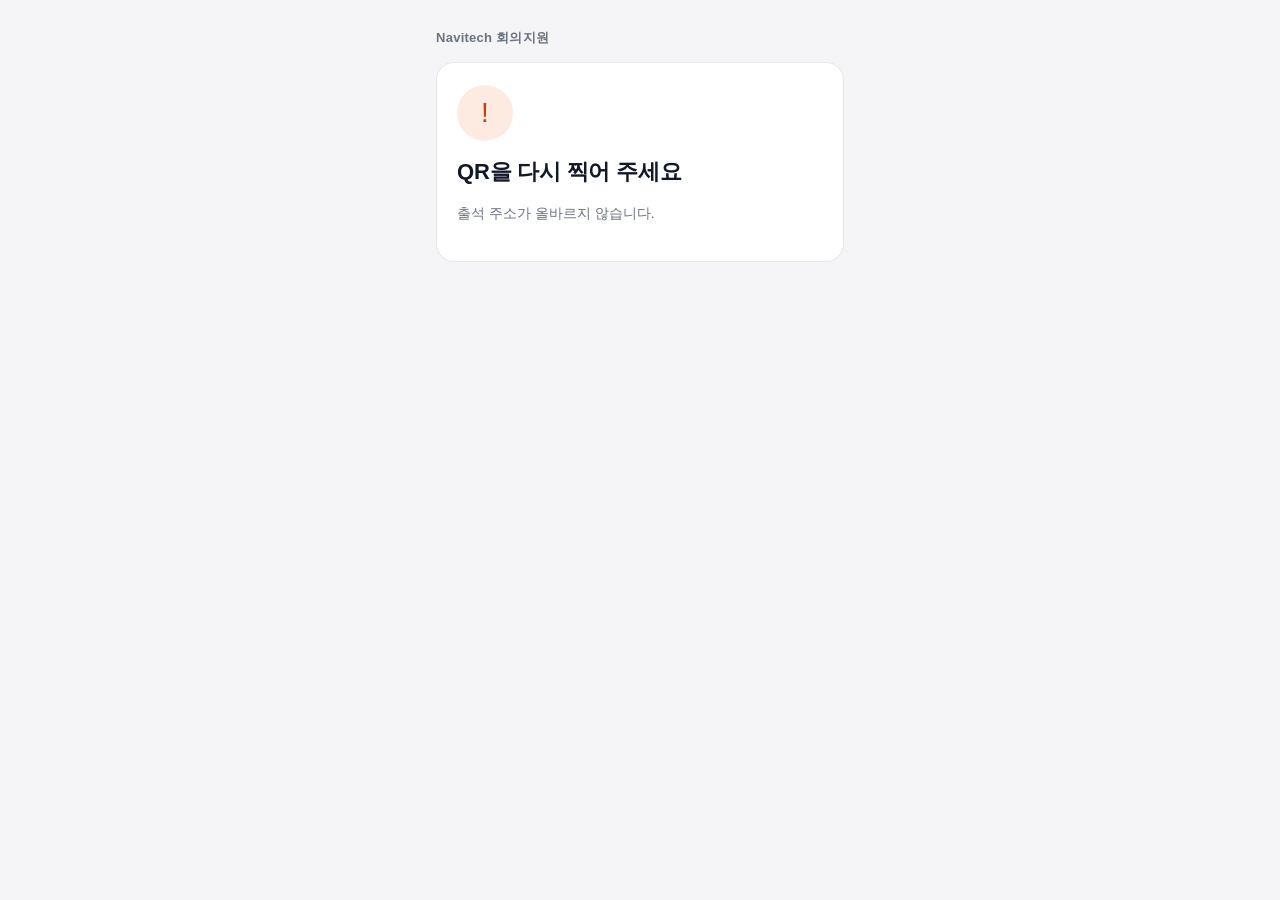
<file: gateway/static/meetings/checkin/index.html>
<!doctype html>
<html lang="ko">
<head>
<meta charset="utf-8">
<meta name="viewport" content="width=device-width, initial-scale=1">
<meta name="robots" content="noindex">
<title>회의 출석 · Navitech</title>
<style>
  :root { --bg:#f5f5f7; --card:#fff; --ink:#111827; --muted:#6b7280; --line:rgba(0,0,0,.09); --brand:#5b5bd6; --ok:#0f9d58; --warn:#c2410c; }
  @media (prefers-color-scheme: dark) {
    :root { --bg:#111113; --card:#1b1b1d; --ink:#f3f4f6; --muted:#9ca3af; --line:rgba(255,255,255,.1); --brand:#8b8cf8; --ok:#34d399; --warn:#fb923c; }
  }
  * { box-sizing: border-box; }
  body { margin:0; min-height:100vh; background:var(--bg); color:var(--ink);
    font:16px/1.55 -apple-system, BlinkMacSystemFont, "Apple SD Gothic Neo", "Noto Sans KR", "Malgun Gothic", sans-serif; }
  main { max-width:440px; margin:0 auto; padding:28px 16px 40px; }
  .brand { font-size:13px; font-weight:700; color:var(--muted); letter-spacing:.02em; margin-bottom:14px; }
  .card { background:var(--card); border:1px solid var(--line); border-radius:18px; padding:22px 20px; }
  h1 { font-size:22px; margin:0 0 6px; letter-spacing:-.01em; }
  .muted { color:var(--muted); font-size:14px; }
  .mark { width:56px; height:56px; border-radius:50%; display:grid; place-items:center; font-size:28px; margin-bottom:14px;
    background:rgba(91,91,214,.12); color:var(--brand); }
  .mark.ok { background:rgba(15,157,88,.13); color:var(--ok); }
  .mark.warn { background:rgba(234,88,12,.12); color:var(--warn); }
  .who { margin:14px 0 2px; padding:12px 14px; border-radius:12px; background:var(--bg); font-size:15px; }
  .who b { display:block; font-size:17px; }
  button { width:100%; height:48px; margin-top:16px; border:0; border-radius:12px; background:var(--brand); color:#fff;
    font-size:16px; font-weight:700; cursor:pointer; }
  .consent { margin-top:18px; padding-top:16px; border-top:1px solid var(--line); }
  .consent label { display:flex; gap:10px; align-items:flex-start; font-size:15px; font-weight:600; cursor:pointer; }
  .consent input { width:20px; height:20px; margin-top:2px; flex:none; accent-color:var(--brand); }
  details { margin-top:10px; font-size:13px; color:var(--muted); }
  summary { cursor:pointer; }
  dl { margin:8px 0 0; display:grid; grid-template-columns:auto 1fr; gap:4px 10px; }
  dt { font-weight:700; } dd { margin:0; }
  .saved { font-size:13px; margin-top:8px; min-height:18px; }
  [hidden] { display:none !important; }
</style>
</head>
<body>
<main>
  <div class="brand">Navitech 회의지원</div>
  <section class="card">
    <div class="mark" id="mark">…</div>
    <h1 id="title">회의 출석</h1>
    <p class="muted" id="msg">확인하는 중입니다…</p>
    <div class="who" id="who" hidden></div>
    <button type="button" id="login" hidden>회사 계정으로 로그인</button>
    <div class="consent" id="consent-box" hidden>
      <label><input type="checkbox" id="consent"> 이 회의 녹음에서 내 목소리를 익혀도 됩니다 (선택)</label>
      <div class="muted" style="margin:6px 0 0 30px">동의하면, 회의록에서 '화자 A'로 나온 목소리가 나로 확인될 때 그 목소리를 익혀 다음 회의부터 이름으로 적습니다.</div>
      <details>
        <summary>민감정보(생체인식정보) 수집·이용 동의 내용</summary>
        <dl>
          <dt>수집 항목</dt><dd>이 회의 녹음에서 내 발언의 목소리 특징값(voiceprint, 숫자 벡터). 녹음 원본은 저장하지 않습니다.</dd>
          <dt>이용 목적</dt><dd>회의 녹음 transcript와 회의록에서 발언자 식별</dd>
          <dt>보유 기간</dt><dd>본인이 목소리 등록 페이지(/voice/)에서 삭제할 때까지 (퇴사 시 삭제). 누구인지 확인되지 않은 목소리는 7일 뒤 삭제됩니다.</dd>
          <dt>동의 거부</dt><dd>거부해도 출석은 그대로 기록되며, 회의록에는 이름 대신 '화자 A'처럼 표시될 수 있습니다.</dd>
        </dl>
      </details>
      <div class="saved muted" id="saved"></div>
    </div>
  </section>
</main>
<script>
(() => {
  const $ = (id) => document.getElementById(id);
  const params = new URLSearchParams(location.search);
  const code = params.get('c');
  const token = params.get('t');
  const NEXT = 'navitech.checkin.next'; // 로그인한 뒤 Open WebUI 화면(loader.js)이 이 주소로 돌려보냄

  function show(state, title, msg) {
    $('mark').className = `mark ${state}`;
    $('mark').textContent = state === 'ok' ? '✓' : state === 'warn' ? '!' : '…';
    $('title').textContent = title;
    $('msg').textContent = msg;
  }

  function login() {
    localStorage.setItem(NEXT, location.pathname + location.search);
    location.href = '/auth';
  }
  $('login').onclick = login;

  async function call(consent) {
    const res = await fetch('/meetings/api/checkin', {
      method: 'POST',
      headers: { 'Content-Type': 'application/json', Authorization: `Bearer ${localStorage.getItem('token')}` },
      body: JSON.stringify({ action: 'join', code, token, voice_consent: consent }),
    });
    return { status: res.status, data: await res.json().catch(() => ({})) };
  }

  async function join(consent = null) {
    if (!code) return show('warn', 'QR을 다시 찍어 주세요', '출석 주소가 올바르지 않습니다.');
    if (!localStorage.getItem('token')) {
      show('', '로그인이 필요합니다', '회사 계정으로 한 번 로그인하면, 다음부터는 QR만 찍으면 출석됩니다.');
      $('login').hidden = false;
      return;
    }
    let out;
    try { out = await call(consent); } catch {
      return show('warn', '연결할 수 없습니다', '네트워크를 확인하고 QR을 다시 찍어 주세요.');
    }
    const { status, data } = out;
    if (status === 401) {
      show('', '다시 로그인해 주세요', '로그인이 만료되었습니다.');
      $('login').hidden = false;
      return;
    }
    if (status !== 200 || !data.ok) {
      $('consent-box').hidden = true;
      return show('warn', data.expired ? 'QR이 바뀌었습니다' : '출석하지 못했습니다', data.error || `요청 실패 (HTTP ${status})`);
    }
    $('login').hidden = true;
    const at = new Date(data.checked_in_at).toLocaleTimeString('ko-KR', { hour: '2-digit', minute: '2-digit' });
    show('ok', '출석했습니다', data.meeting ? `회의: ${data.meeting}` : (data.source_name ? `녹음: ${data.source_name}` : '회의록에 참석자로 기록됩니다.'));
    $('who').hidden = false;
    $('who').replaceChildren(Object.assign(document.createElement('b'), { textContent: data.name }), `${data.email} · ${at}`);
    $('consent-box').hidden = false;
    $('consent').checked = !!data.voice_consent;
    if (consent !== null) $('saved').textContent = data.voice_consent ? '목소리 학습에 동의했습니다.' : '동의를 철회했습니다.';
  }

  $('consent').onchange = (e) => { e.target.disabled = true; join(e.target.checked).finally(() => { e.target.disabled = false; }); };
  join();
})();
</script>
</body>
</html>
</file>
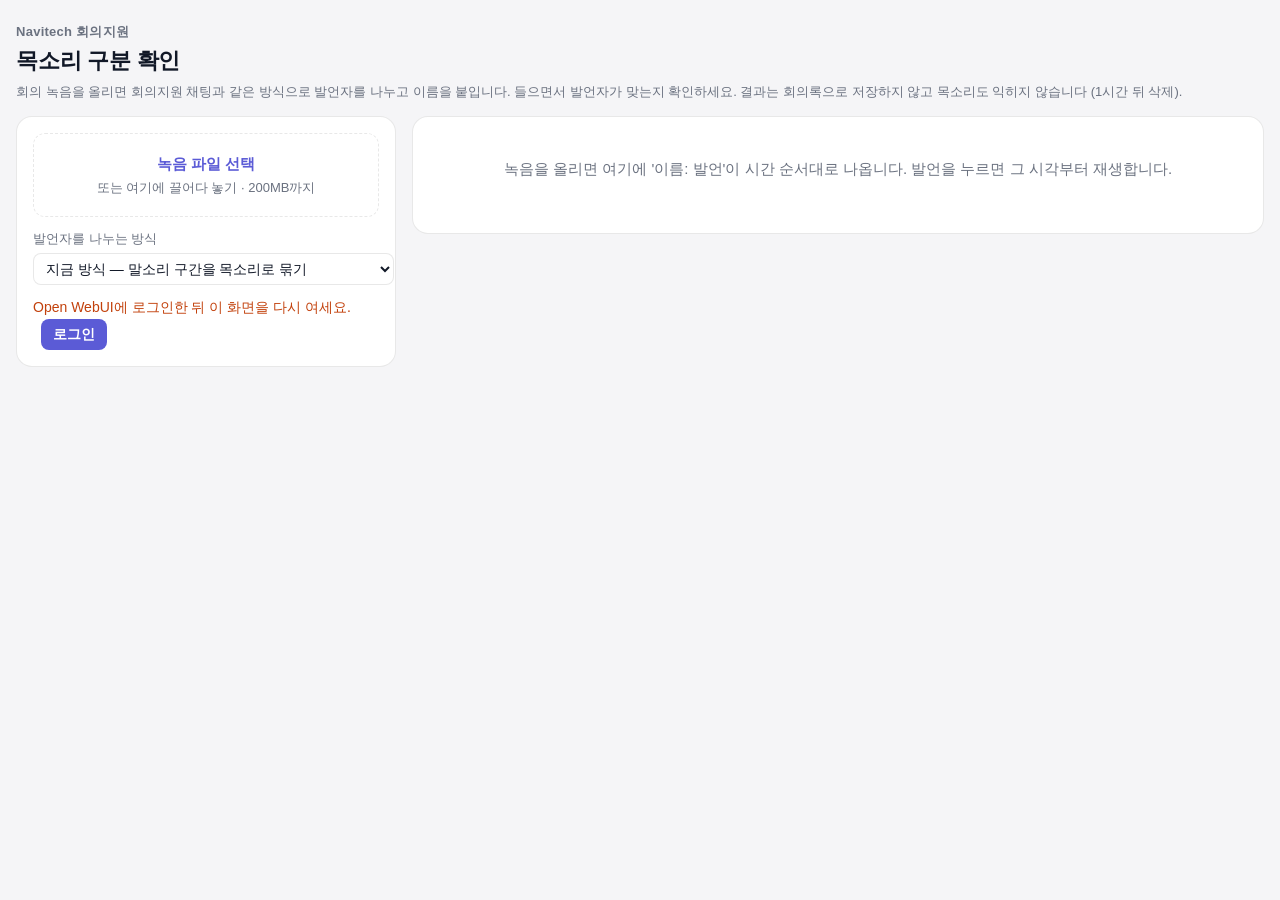
<file: gateway/static/meetings/voice-check/index.html>
<!doctype html>
<html lang="ko">
<head>
<meta charset="utf-8">
<meta name="viewport" content="width=device-width, initial-scale=1">
<meta name="robots" content="noindex">
<title>목소리 구분 확인 · Navitech</title>
<style>
  :root { --bg:#f5f5f7; --card:#fff; --ink:#111827; --muted:#6b7280; --line:rgba(0,0,0,.09); --brand:#5b5bd6; --ok:#0f9d58;
    --no:#dc2626; --warn:#c2410c; --hl:rgba(91,91,214,.10); }
  @media (prefers-color-scheme: dark) {
    :root { --bg:#111113; --card:#1b1b1d; --ink:#f3f4f6; --muted:#9ca3af; --line:rgba(255,255,255,.1); --brand:#8b8cf8; --ok:#34d399;
      --no:#f87171; --warn:#fb923c; --hl:rgba(139,140,248,.16); }
  }
  * { box-sizing: border-box; }
  body { margin:0; background:var(--bg); color:var(--ink);
    font:15px/1.55 -apple-system, BlinkMacSystemFont, "Apple SD Gothic Neo", "Noto Sans KR", "Malgun Gothic", sans-serif; }
  header { max-width:1280px; margin:0 auto; padding:22px 16px 14px; }
  .brand { font-size:13px; font-weight:700; color:var(--muted); letter-spacing:.02em; }
  h1 { font-size:22px; margin:2px 0 4px; letter-spacing:-.01em; }
  h2 { font-size:15px; margin:0 0 10px; }
  .muted { color:var(--muted); }
  .small { font-size:13px; }
  .layout { max-width:1280px; margin:0 auto; padding:0 16px 32px; display:grid; grid-template-columns:minmax(300px, 380px) minmax(0, 1fr);
    gap:16px; align-items:start; }
  .side { display:grid; gap:16px; position:sticky; top:16px; }
  .card { background:var(--card); border:1px solid var(--line); border-radius:16px; padding:16px; min-width:0; }
  .drop { display:grid; gap:2px; place-items:center; text-align:center; padding:18px 12px; border:1.5px dashed var(--line);
    border-radius:12px; cursor:pointer; }
  .drop.over { border-color:var(--brand); background:var(--hl); }
  .drop input { display:none; }
  .drop b { color:var(--brand); }
  .method { display:grid; gap:4px; margin-top:12px; font-size:13px; color:var(--muted); }
  .method select { font-size:14px; padding:6px 8px; border-radius:8px; border:1px solid var(--line); background:var(--card); color:var(--ink); }
  .btn.ghost { width:100%; margin-top:10px; padding:7px 12px; background:none; color:var(--brand); border:1px solid var(--brand); }
  .history { margin-top:12px; padding-top:10px; border-top:1px solid var(--line); display:grid; gap:6px; font-size:13px; }
  .history b { font-size:13px; }
  .status { margin-top:12px; font-size:14px; }
  .status.warn { color:var(--warn); }
  .status.ok { color:var(--muted); }
  .status button { margin-left:8px; }
  audio { width:100%; margin-top:12px; }
  .tools { display:flex; gap:14px; flex-wrap:wrap; align-items:center; margin-top:8px; font-size:13px; color:var(--muted); }
  select, button { font:inherit; }
  button { cursor:pointer; }
  .btn { border:0; border-radius:8px; padding:5px 12px; background:var(--brand); color:#fff; font-weight:700; }
  .spk { display:grid; grid-template-columns:12px 1fr auto; gap:2px 10px; width:100%; text-align:left; padding:9px 10px;
    border:1px solid transparent; border-radius:10px; background:none; color:inherit; }
  .spk:hover { background:var(--hl); }
  .spk.on { border-color:var(--brand); background:var(--hl); }
  .spk i { width:12px; height:12px; border-radius:50%; margin-top:5px; grid-row:span 2; }
  .spk .acc { font-size:12px; color:var(--muted); white-space:nowrap; }
  .spk small { grid-column:2 / 4; color:var(--muted); font-size:12.5px; }
  .tally { font-size:14px; }
  .tally b { font-size:20px; }
  .transcript { padding:0; max-height:calc(100vh - 120px); overflow:auto; }
  .empty { padding:40px 20px; text-align:center; }
  .filter { position:sticky; top:0; z-index:1; display:flex; justify-content:space-between; gap:8px; align-items:center;
    padding:10px 16px; background:var(--card); border-bottom:1px solid var(--line); font-size:13px; }
  .filter button { border:0; background:none; color:var(--brand); font-weight:700; }
  ol { list-style:none; margin:0; padding:6px 0; }
  .line { display:grid; grid-template-columns:52px minmax(0, 1fr) auto; gap:10px; padding:9px 16px; cursor:pointer;
    border-left:3px solid transparent; }
  .line:hover { background:var(--hl); }
  .line.now { background:var(--hl); border-left-color:var(--brand); }
  .line .t { font:12.5px/1.9 ui-monospace, SFMono-Regular, Menlo, Consolas, monospace; color:var(--muted); }
  .line .who { font-weight:700; margin-right:6px; }
  .line .score { font-size:12px; color:var(--muted); }
  .line p { margin:2px 0 0; word-break:keep-all; overflow-wrap:anywhere; }
  .marks { display:flex; gap:4px; align-items:start; }
  .marks button { width:30px; height:28px; border:1px solid var(--line); border-radius:8px; background:var(--card); color:var(--muted);
    font-weight:700; }
  .line.ok .marks .ok { background:var(--ok); border-color:var(--ok); color:#fff; }
  .line.no .marks .no { background:var(--no); border-color:var(--no); color:#fff; }
  [hidden] { display:none !important; }
  @media (max-width: 860px) {
    .layout { grid-template-columns:1fr; }
    .side { position:static; }
    .transcript { max-height:none; overflow:visible; }
  }
</style>
</head>
<body>
<header>
  <div class="brand">Navitech 회의지원</div>
  <h1>목소리 구분 확인</h1>
  <div class="muted small">회의 녹음을 올리면 회의지원 채팅과 같은 방식으로 발언자를 나누고 이름을 붙입니다. 들으면서 발언자가 맞는지 확인하세요.
    결과는 회의록으로 저장하지 않고 목소리도 익히지 않습니다 (1시간 뒤 삭제).</div>
</header>
<main class="layout">
  <aside class="side">
    <section class="card">
      <label class="drop" id="drop">
        <input type="file" id="file" accept="audio/*,video/*,.m4a,.mp3,.wav,.webm,.ogg,.aac,.flac">
        <b>녹음 파일 선택</b>
        <span class="muted small">또는 여기에 끌어다 놓기 · 200MB까지</span>
      </label>
      <label class="method">발언자를 나누는 방식
        <select id="method">
          <option value="vad">지금 방식 — 말소리 구간을 목소리로 묶기</option>
          <option value="pyannote">pyannote — 말하는 사람이 바뀌는 곳을 모델이 찾기</option>
        </select>
      </label>
      <button type="button" class="btn ghost" id="again" hidden>같은 녹음을 이 방식으로 다시 확인</button>
      <div class="status" id="status" hidden></div>
      <audio id="audio" controls preload="metadata" hidden></audio>
      <div class="tools" id="tools" hidden>
        <label>속도 <select id="rate">
          <option value="0.75">0.75×</option><option value="1" selected>1×</option><option value="1.25">1.25×</option>
          <option value="1.5">1.5×</option><option value="2">2×</option>
        </select></label>
        <label><input type="checkbox" id="follow" checked> 재생 중인 발언 따라가기</label>
      </div>
    </section>
    <section class="card" id="speakers-card" hidden>
      <h2>발언자 <span class="muted" id="speakers-count"></span></h2>
      <div id="speakers"></div>
      <div class="muted small" id="settings" style="margin-top:10px"></div>
    </section>
    <section class="card" id="score-card" hidden>
      <h2>채점</h2>
      <div class="muted small" style="margin-bottom:8px">발언마다 ✓(발언자가 맞음) · ✗(틀림)을 누르세요. 이 화면에만 남고 저장되지 않습니다.</div>
      <div class="tally" id="tally"></div>
      <div class="history" id="history" hidden></div>
    </section>
  </aside>
  <section class="card transcript" id="transcript">
    <div class="empty muted" id="empty">녹음을 올리면 여기에 '이름: 발언'이 시간 순서대로 나옵니다. 발언을 누르면 그 시각부터 재생합니다.</div>
    <div class="filter" id="filter" hidden><span id="filter-text"></span><button type="button" id="filter-off">전체 보기</button></div>
    <ol id="lines"></ol>
  </section>
</main>
<script>
(() => {
  const $ = (id) => document.getElementById(id);
  const NEXT = 'navitech.checkin.next'; // 로그인한 뒤 Open WebUI 화면(loader.js)이 이 주소로 돌려보냄
  const COLORS = ['#5b5bd6', '#0f9d58', '#d97706', '#db2777', '#0891b2', '#7c3aed', '#65a30d', '#dc2626'];
  const audio = $('audio');
  let turns = [], speakers = [], marks = new Map(), only = null, now = -1, objectUrl = null, timer = null, run = 0;
  let lastFile = null, current = null, history = []; // 같은 녹음을 다른 방식으로 확인한 결과를 나란히 보기 위해

  const pad = (n) => String(n).padStart(2, '0');
  const clock = (s) => { s = Math.floor(s); const h = Math.floor(s / 3600); return `${h ? pad(h) + ':' : ''}${pad(Math.floor(s % 3600 / 60))}:${pad(s % 60)}`; };
  const span = (s) => (s >= 60 ? `${Math.floor(s / 60)}분 ${Math.round(s % 60)}초` : `${Math.round(s)}초`);
  const pct = (a, b) => (b ? `${Math.round((a / b) * 100)}%` : '–');
  const el = (tag, props = {}, ...kids) => { const e = Object.assign(document.createElement(tag), props); e.append(...kids); return e; };
  const token = () => localStorage.getItem('token');
  const auth = () => ({ Authorization: `Bearer ${token()}` });
  const STAGES = { decode: '녹음 읽는 중', vad: '말소리 구간 찾는 중', diarize: '말하는 사람이 바뀌는 곳 찾는 중 (pyannote)',
    speakers: '목소리 비교 중', text: '글자로 바꾸는 중' };
  const METHODS = { vad: '지금 방식', pyannote: 'pyannote' };

  function status(text, kind = '') {
    $('status').hidden = false;
    $('status').className = `status ${kind}`;
    $('status').textContent = text;
  }

  function needLogin() {
    status('Open WebUI에 로그인한 뒤 이 화면을 다시 여세요.', 'warn');
    $('status').append(el('button', { type: 'button', className: 'btn', textContent: '로그인', onclick: () => {
      localStorage.setItem(NEXT, location.pathname);
      location.href = '/auth';
    } }));
  }

  function reset() {
    clearTimeout(timer);
    if (current) {
      let ok = 0;
      marks.forEach((v) => { if (v) ok++; });
      history = [{ ...current, ok, marked: marks.size }, ...history].slice(0, 5);
      current = null;
    }
    turns = []; speakers = []; marks = new Map(); only = null; now = -1;
    $('lines').replaceChildren();
    $('empty').hidden = false;
    $('filter').hidden = true;
    $('speakers-card').hidden = true;
    $('score-card').hidden = true;
  }

  async function upload(file) {
    if (!file) return;
    if (!token()) return needLogin();
    reset();
    const mine = ++run;
    const method = $('method').value;
    lastFile = file;
    $('again').hidden = true;
    if (objectUrl) URL.revokeObjectURL(objectUrl);
    objectUrl = URL.createObjectURL(file); // 재생은 이 PC의 파일로 (서버에서 다시 받지 않음)
    audio.src = objectUrl;
    audio.hidden = false;
    $('tools').hidden = false;
    status(`올리는 중… ${file.name} (${METHODS[method]})`);
    let res, data;
    try {
      res = await fetch(`/meetings/api/voice-check?method=${method}`, {
        method: 'POST', body: file,
        headers: { ...auth(), 'Content-Type': 'application/octet-stream', 'X-Filename': encodeURIComponent(file.name) },
      });
      data = await res.json().catch(() => ({}));
    } catch {
      $('again').hidden = false;
      return status('연결할 수 없습니다. 네트워크를 확인해 주세요.', 'warn');
    }
    if (res.status === 401) return needLogin();
    if (!res.ok) {
      $('again').hidden = false;
      return status(data.error || `올리지 못했습니다 (HTTP ${res.status})`, 'warn');
    }
    wait(data.job, file, mine);
  }

  function wait(job, file, mine) {
    const started = Date.now();
    let misses = 0; // 처리 중에 speech-service가 잠깐 답하지 못한 횟수
    const tick = async () => {
      if (mine !== run) return; // 그사이 다른 파일을 골랐음
      let res, data;
      try {
        res = await fetch(`/meetings/api/voice-check/${encodeURIComponent(job)}`, { headers: auth() });
        data = await res.json().catch(() => ({}));
      } catch {
        res = null;
      }
      if (mine !== run) return;
      if ((!res || [502, 503, 504].includes(res.status)) && ++misses <= 30) {
        timer = setTimeout(tick, 4000);
        return;
      }
      if (!res) return status('연결할 수 없습니다. 네트워크를 확인해 주세요.', 'warn');
      misses = 0;
      if (res.status === 401) return needLogin();
      if (!res.ok) return status(data.error || `결과를 가져오지 못했습니다 (HTTP ${res.status})`, 'warn');
      if (data.status === 'processing') {
        const p = data.progress;
        const step = !p ? '앞서 올라온 녹음이 끝나기를 기다리는 중'
          : STAGES[p.stage] + (p.total ? ` · ${p.done} / ${p.total} (${pct(p.done, p.total)})` : '');
        status(`${step} · ${clock((Date.now() - started) / 1000)} 경과`);
        timer = setTimeout(tick, 2000);
        return;
      }
      if (data.status === 'error') {
        $('again').hidden = false;
        return status(data.error || '녹음을 처리하지 못했습니다.', 'warn');
      }
      show(data.result, file);
    };
    tick();
  }

  function show(r, file) {
    turns = r.turns;
    speakers = r.speakers.map((s, i) => ({ ...s, color: COLORS[i % COLORS.length] }));
    current = { method: r.diarization, file: file.name, speakers: speakers.length, turns: turns.length, took: r.took_seconds };
    $('again').hidden = false;
    status(`${file.name} · ${clock(r.duration)} · ${METHODS[r.diarization]} · 발언자 ${speakers.length}명 · 발언 ${turns.length}개 · `
      + `처리 ${span(r.took_seconds)}`, 'ok');
    const engine = r.engine === 'groq' ? 'Groq Whisper' : 'SenseVoice (서버에서)';
    $('settings').textContent = `등록된 목소리 ${r.voiceprints}명 · 이름을 붙이는 기준: 등록된 목소리와 일치도 ${r.match_threshold} 이상 · `
      + `발언자 나누기 ${METHODS[r.diarization]}${r.diarization === 'vad' ? ` (같은 사람으로 묶는 기준 ${r.cluster_threshold})` : ''} · `
      + `목소리 모델 ${r.model} · 글자 변환 ${engine}`;
    $('speakers-count').textContent = `${speakers.length}명`;
    $('empty').hidden = true;
    $('speakers-card').hidden = false;
    $('score-card').hidden = false;
    renderLines();
    renderSpeakers();
    renderTally();
  }

  function speakerNote(s) {
    if (s.named) return s.score == null ? '등록된 목소리로 식별' : `등록된 목소리와 일치도 ${s.score.toFixed(2)}`;
    if (s.nearest) return `등록된 목소리와 달라 이름 없음 (가장 가까운 목소리: ${s.nearest}, 일치도 ${s.nearest_score.toFixed(2)})`;
    return '등록된 목소리가 없어 이름 없음';
  }

  function renderSpeakers() {
    const rows = speakers.map((s) => {
      let ok = 0, no = 0;
      turns.forEach((t, i) => { if (t.speaker === s.speaker && marks.has(i)) marks.get(i) ? ok++ : no++; });
      const btn = el('button', { type: 'button', className: `spk${only === s.speaker ? ' on' : ''}`, title: '이 발언자의 발언만 보기',
        onclick: () => setOnly(only === s.speaker ? null : s.speaker) },
        el('i', { style: `background:${s.color}` }),
        el('b', { textContent: s.speaker }),
        el('span', { className: 'acc', textContent: ok + no ? `✓${ok} ✗${no}` : '' }),
        el('small', { textContent: `${span(s.seconds)} · 발언 ${s.turns}개 · ${speakerNote(s)}` }));
      return btn;
    });
    $('speakers').replaceChildren(...rows);
  }

  function renderTally() {
    let ok = 0, okSec = 0, sec = 0;
    marks.forEach((v, i) => { const d = turns[i].end - turns[i].start; sec += d; if (v) { ok++; okSec += d; } });
    $('tally').replaceChildren(...(!marks.size
      ? [el('span', { className: 'muted', textContent: `아직 표시한 발언이 없습니다 (전체 ${turns.length}개).` })]
      : [el('div', {}, el('b', { textContent: pct(ok, marks.size) }), ` 맞음 · ${ok} / ${marks.size}개`),
        el('div', { className: 'muted small', textContent: `발언 시간 기준 ${pct(okSec, sec)} · 표시한 발언 ${marks.size} / 전체 ${turns.length}개` })]));
    $('history').hidden = !history.length;
    $('history').replaceChildren(el('b', { textContent: '앞서 확인한 결과' }), ...history.map((h) => el('div', { className: 'muted',
      textContent: `${METHODS[h.method]} · ${h.file} · 발언자 ${h.speakers}명 · 발언 ${h.turns}개 · 처리 ${span(h.took)} · `
        + (h.marked ? `맞음 ${pct(h.ok, h.marked)} (${h.ok}/${h.marked})` : '채점 안 함') })));
  }

  function lineClass(i) {
    const m = marks.has(i) ? (marks.get(i) ? ' ok' : ' no') : '';
    return `line${i === now ? ' now' : ''}${m}`;
  }

  function mark(i, value, li) {
    if (marks.get(i) === value) marks.delete(i); else marks.set(i, value);
    li.className = lineClass(i);
    renderTally();
    renderSpeakers();
  }

  function renderLines() {
    const color = Object.fromEntries(speakers.map((s) => [s.speaker, s.color]));
    const named = Object.fromEntries(speakers.map((s) => [s.speaker, s.named]));
    const items = turns.map((t, i) => {
      const li = el('li', { className: lineClass(i) });
      li.dataset.i = i;
      li.hidden = !!only && t.speaker !== only;
      const who = el('span', { className: 'who', textContent: `${t.speaker}:` });
      who.style.color = color[t.speaker];
      const score = named[t.speaker] && t.score != null
        ? el('span', { className: 'score', title: '이 발언의 목소리와 등록된 목소리의 일치도', textContent: t.score.toFixed(2) }) : '';
      li.append(
        el('span', { className: 't', textContent: clock(t.start) }),
        el('div', {}, who, score, el('p', { textContent: t.text })),
        el('div', { className: 'marks' },
          el('button', { type: 'button', className: 'ok', title: '발언자가 맞음', textContent: '✓',
            onclick: (e) => { e.stopPropagation(); mark(i, true, li); } }),
          el('button', { type: 'button', className: 'no', title: '발언자가 틀림', textContent: '✗',
            onclick: (e) => { e.stopPropagation(); mark(i, false, li); } })));
      li.onclick = () => { audio.currentTime = t.start; audio.play(); };
      return li;
    });
    $('lines').replaceChildren(...items);
  }

  function setOnly(speaker) {
    only = speaker;
    $('lines').querySelectorAll('.line').forEach((li) => { li.hidden = !!only && turns[li.dataset.i].speaker !== only; });
    $('filter').hidden = !only;
    $('filter-text').textContent = only ? `${only}의 발언만 보는 중` : '';
    renderSpeakers();
  }
  $('filter-off').onclick = () => setOnly(null);

  // 재생 위치의 발언 (시작 시각이 지금 이하인 마지막 발언)
  audio.addEventListener('timeupdate', () => {
    if (!turns.length) return;
    const at = audio.currentTime;
    let lo = 0, hi = turns.length - 1, found = -1;
    while (lo <= hi) { const mid = (lo + hi) >> 1; if (turns[mid].start <= at) { found = mid; lo = mid + 1; } else hi = mid - 1; }
    if (found === now) return;
    const prev = $('lines').querySelector(`[data-i="${now}"]`);
    now = found;
    if (prev) prev.className = lineClass(+prev.dataset.i);
    const cur = $('lines').querySelector(`[data-i="${now}"]`);
    if (cur) {
      cur.className = lineClass(now);
      if ($('follow').checked && !cur.hidden) cur.scrollIntoView({ block: 'center', behavior: 'smooth' });
    }
  });

  $('again').onclick = () => upload(lastFile);
  $('rate').onchange = (e) => { audio.playbackRate = +e.target.value; };
  audio.addEventListener('loadedmetadata', () => { audio.playbackRate = +$('rate').value; });
  $('file').onchange = (e) => { upload(e.target.files[0]); e.target.value = ''; }; // 같은 파일을 다시 골라도 올라가게
  const drop = $('drop');
  drop.addEventListener('dragover', (e) => { e.preventDefault(); drop.classList.add('over'); });
  drop.addEventListener('dragleave', () => drop.classList.remove('over'));
  drop.addEventListener('drop', (e) => { e.preventDefault(); drop.classList.remove('over'); upload(e.dataTransfer.files[0]); });

  if (!token()) needLogin();
})();
</script>
</body>
</html>
</file>
